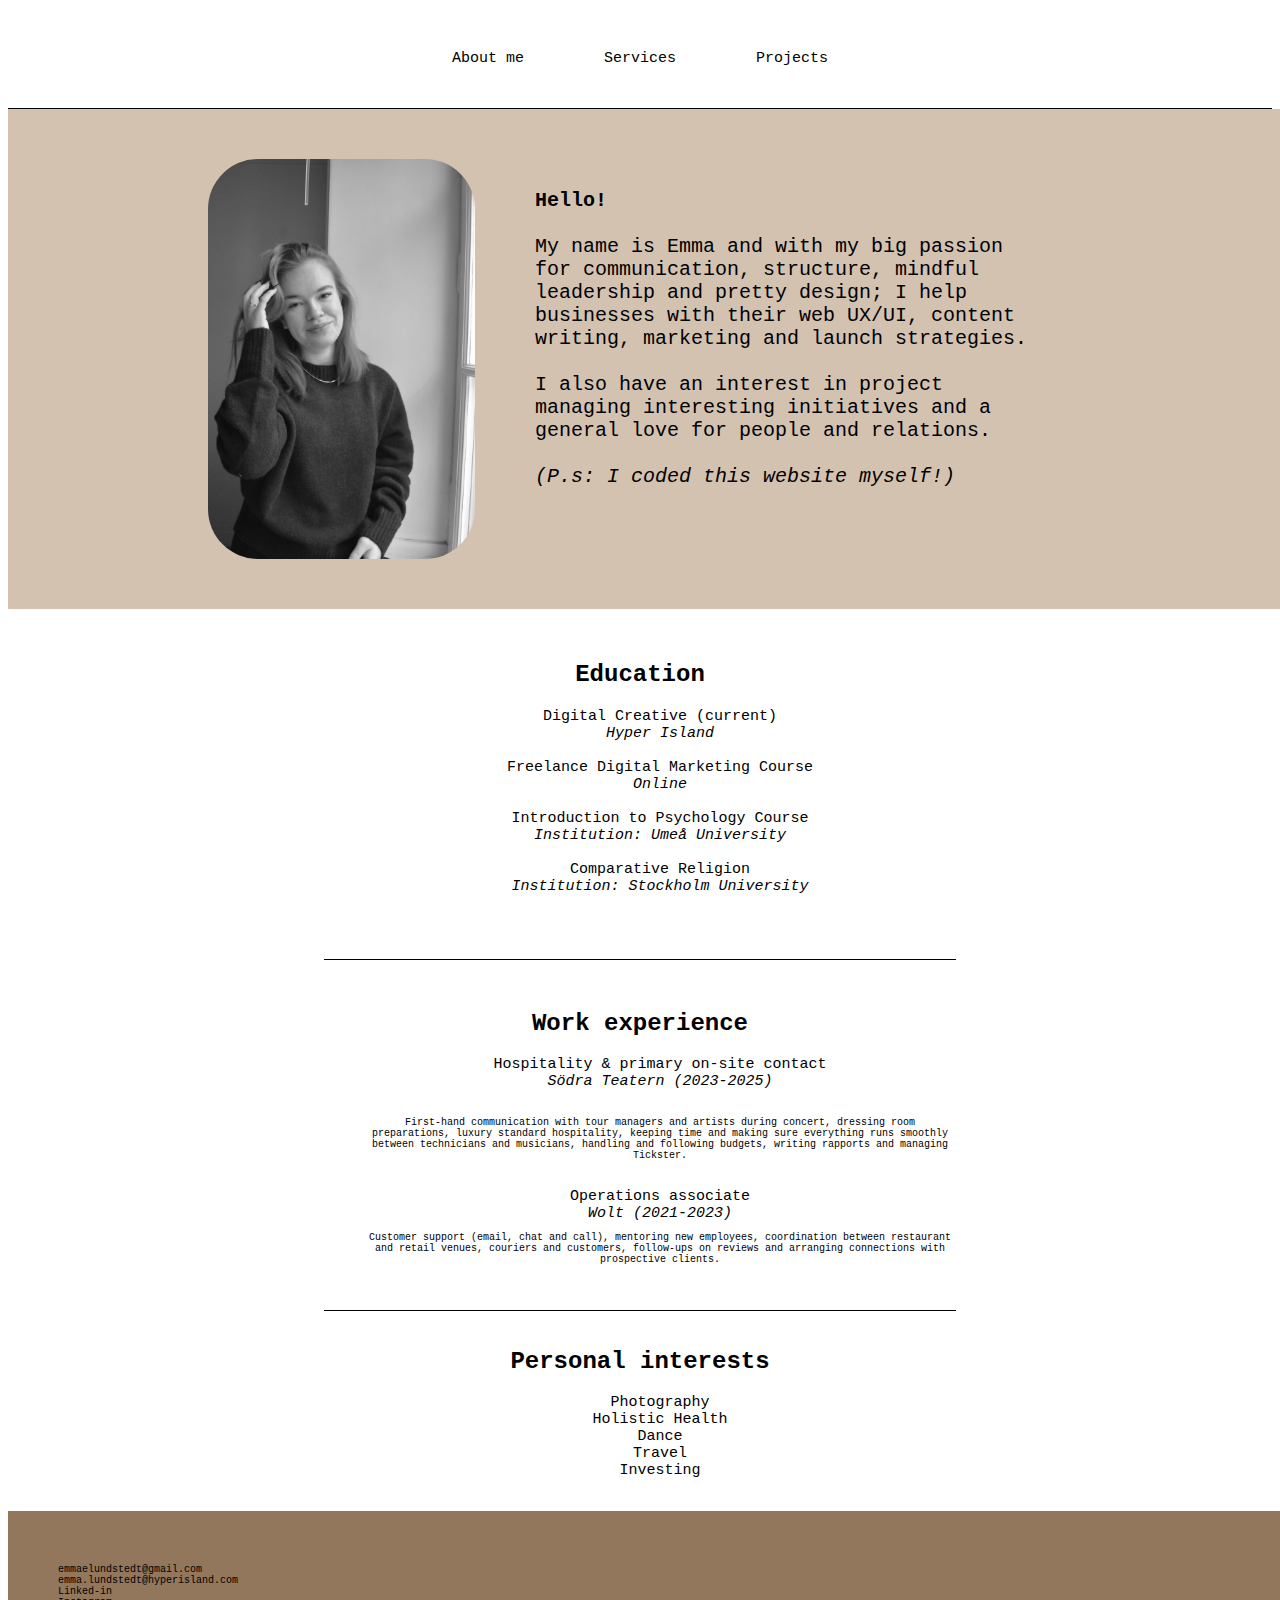
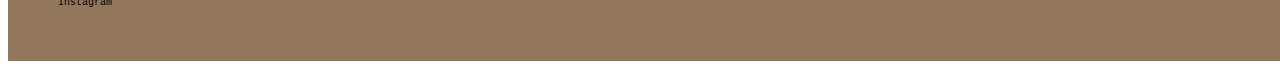
<file: index.html>
<!DOCTYPE html>
<html lang="en">
<head>
  <meta charset="UTF-8">
  <title>Emma Lundstedt</title>
  <link href='style.css' rel='stylesheet'>
</head>
<body>

<nav class="nav">
    <div class="navtext">About me</div>
    <a href="services.html" target="_self"><div class="navtext">Services</div></a>
    <a href="projects.html" target="_self"><div class="navtext">Projects</div></a>
</nav>

<main class="aboutmesection">

    <div class="profilepic"><img class="profileimg" src="profilepic.jpg" height="400px"></div>
    <div class="aboutmebox"><p class="aboutmetext"><strong>Hello!</strong><br><br>My name is Emma and with my big passion for communication, structure, mindful leadership and pretty design; I help businesses with their web UX/UI, content writing, marketing and launch strategies.<br><br>I also have an interest in project managing interesting initiatives and a general love for people and relations.<br><br><i>(P.s: I coded this website myself!)</i></p></div>

</main>

<div class="education">

    <h2>Education</h2>
    <ul>
        <li>Digital Creative (current)<br><i>Hyper Island</i></li><br>
        <li>Freelance Digital Marketing Course<br><i>Online</i></li><br>
        <li>Introduction to Psychology Course<br><i>Institution: Umeå University</i></li><br>
        <li>Comparative Religion<br><i>Institution: Stockholm University</i></li><br>
    </ul>
</div>
<div class="work">

    <h2>Work experience</h2>
    <ul>
        <li>Hospitality & primary on-site contact<br><i>Södra Teatern (2023-2025)</i></li><br>
        <p>First-hand communication with tour managers and artists during concert, dressing room preparations, luxury standard hospitality, keeping time and making sure everything runs smoothly between technicians and musicians, handling and following budgets, writing rapports and managing Tickster.</p><br>
        <li>Operations associate<br><i>Wolt (2021-2023)</i></li>
        <p>Customer support (email, chat and call), mentoring new employees, coordination between restaurant and retail venues, couriers and customers, follow-ups on reviews and arranging connections with prospective clients.</p>
    </ul>

</div>

<div class="personal">

    <h2>Personal interests</h2>
    <ul>
        <li>Photography</li>
        <li>Holistic Health</li>
        <li>Dance</li> 
        <li>Travel</li> 
        <li>Investing</li>
     </ul>
</div>

<div class="contact">
    <div class="contacttext">emmaelundstedt@gmail.com<br>emma.lundstedt@hyperisland.com<br>Linked-in<br><a href="https://www.instagram.com/emmalundstdt/">Instagram</a></div>

</div>


</body>
</file>
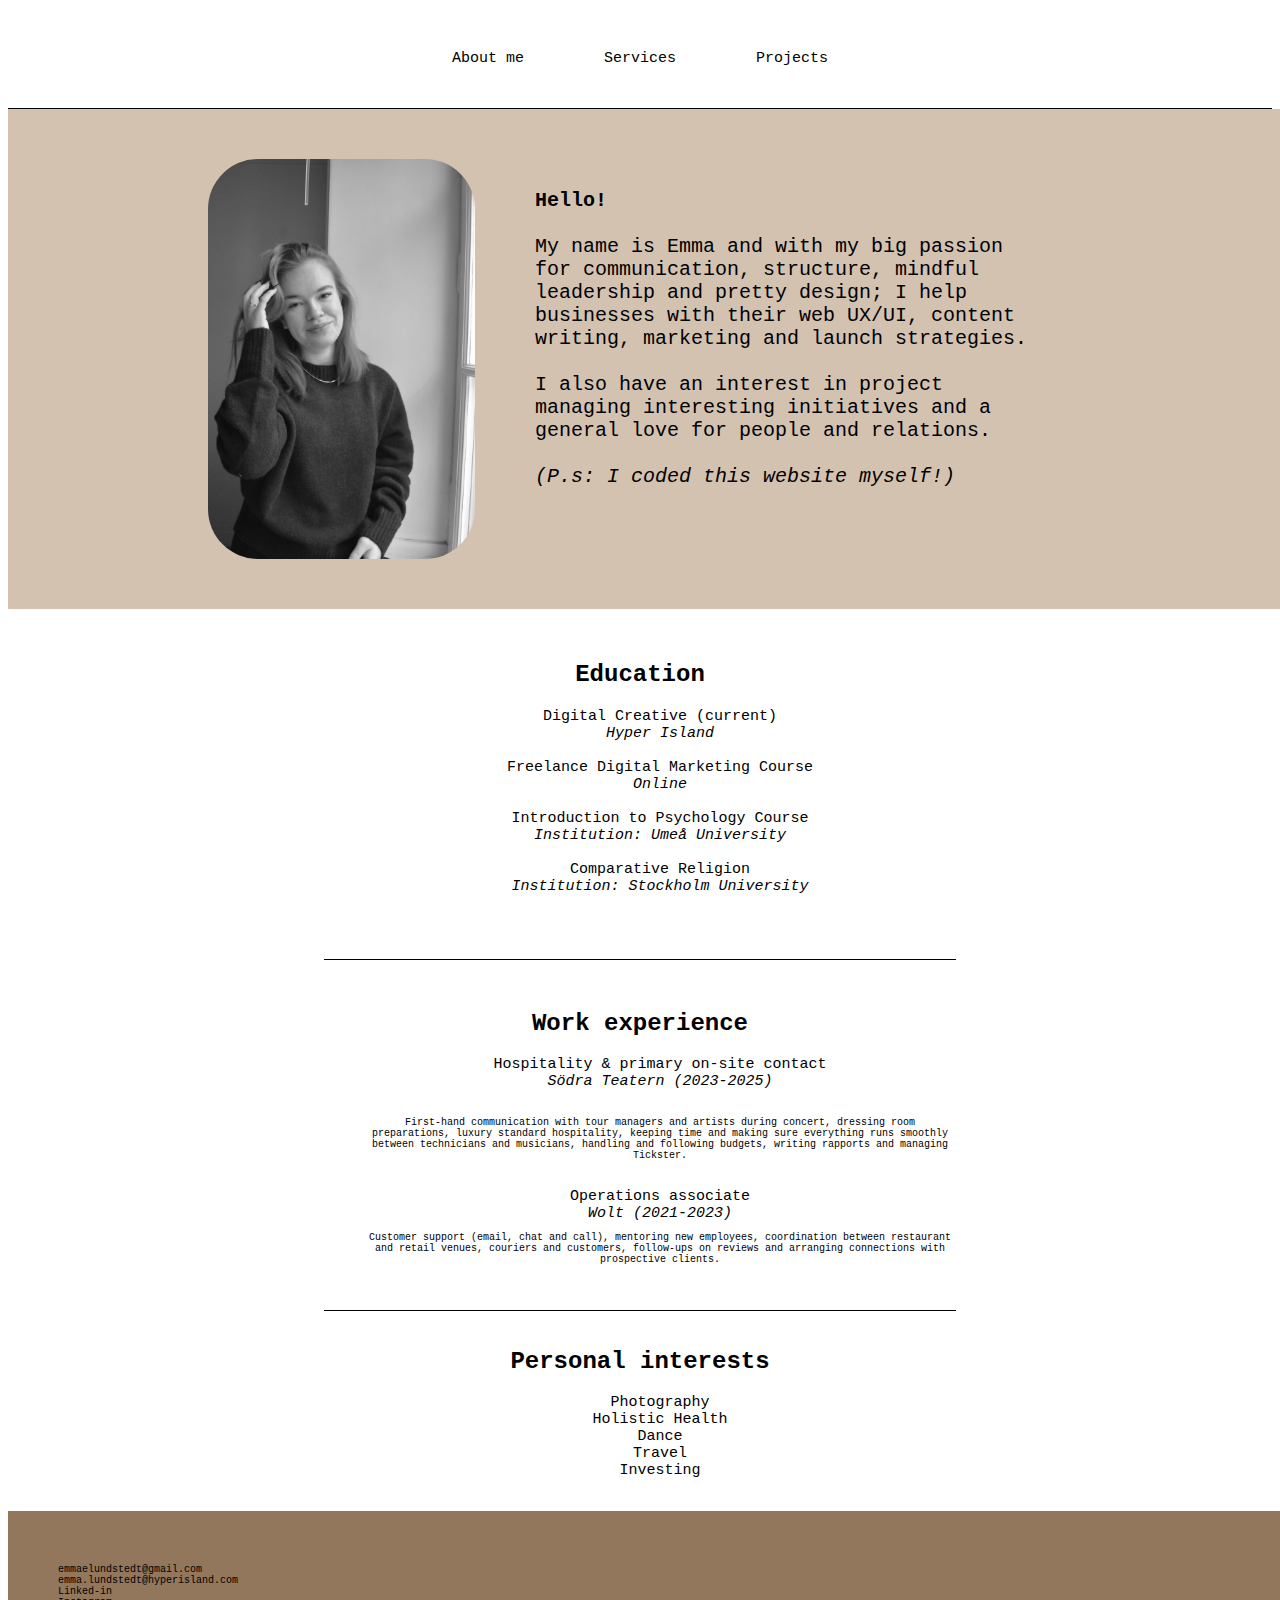
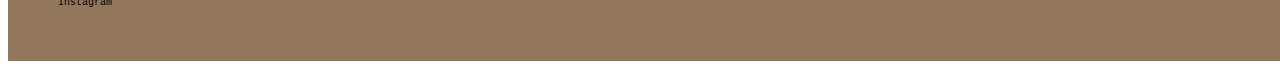
<file: aboutme.html>
<!DOCTYPE html>
<html lang="en">
<head>
  <meta charset="UTF-8">
  <title>Emma Lundstedt</title>
  <link href='style.css' rel='stylesheet'>
</head>
<body>

<nav class="nav">
    <div class="navtext">About me</div>
    <a href="services.html" target="_self"><div class="navtext">Services</div></a>
    <a href="projects.html" target="_self"><div class="navtext">Projects</div></a>
</nav>

<main class="aboutmesection">

    <div class="profilepic"><img class="profileimg" src="profilepic.jpg" height="400px"></div>
    <div class="aboutmebox"><p class="aboutmetext"><strong>Hello!</strong><br><br>My name is Emma and with my big passion for communication, structure, mindful leadership and pretty design; I help businesses with their web UX/UI, content writing, marketing and launch strategies.<br><br>I also have an interest in project managing interesting initiatives and a general love for people and relations.<br><br><i>(P.s: I coded this website myself!)</i></p></div>

</main>

<div class="education">

    <h2>Education</h2>
    <ul>
        <li>Digital Creative (current)<br><i>Hyper Island</i></li><br>
        <li>Freelance Digital Marketing Course<br><i>Online</i></li><br>
        <li>Introduction to Psychology Course<br><i>Institution: Umeå University</i></li><br>
        <li>Comparative Religion<br><i>Institution: Stockholm University</i></li><br>
    </ul>
</div>
<div class="work">

    <h2>Work experience</h2>
    <ul>
        <li>Hospitality & primary on-site contact<br><i>Södra Teatern (2023-2025)</i></li><br>
        <p>First-hand communication with tour managers and artists during concert, dressing room preparations, luxury standard hospitality, keeping time and making sure everything runs smoothly between technicians and musicians, handling and following budgets, writing rapports and managing Tickster.</p><br>
        <li>Operations associate<br><i>Wolt (2021-2023)</i></li>
        <p>Customer support (email, chat and call), mentoring new employees, coordination between restaurant and retail venues, couriers and customers, follow-ups on reviews and arranging connections with prospective clients.</p>
    </ul>

</div>

<div class="personal">

    <h2>Personal interests</h2>
    <ul>
        <li>Photography</li>
        <li>Holistic Health</li>
        <li>Dance</li> 
        <li>Travel</li> 
        <li>Investing</li>
     </ul>
</div>

<div class="contact">
    <div class="contacttext">emmaelundstedt@gmail.com<br>emma.lundstedt@hyperisland.com<br>Linked-in<br><a href="https://www.instagram.com/emmalundstdt/">Instagram</a></div>

</div>


</body>
</file>
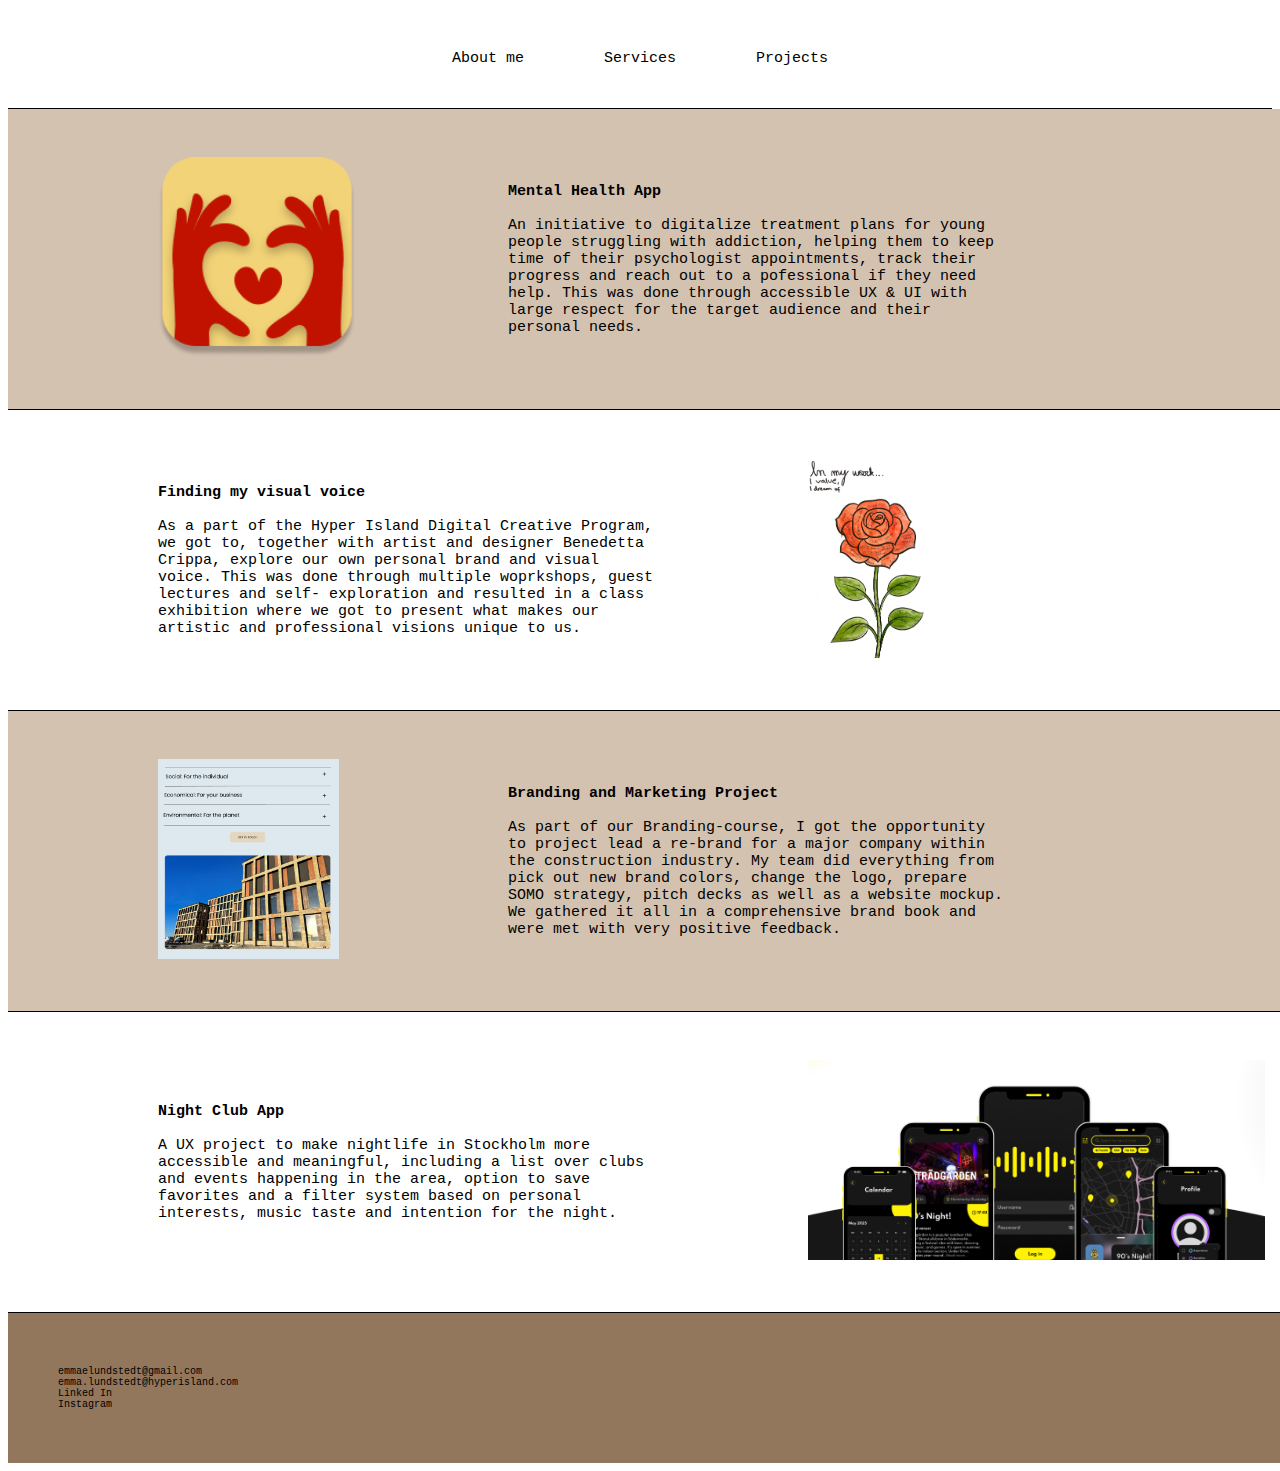
<file: projects.html>
<!DOCTYPE html>
<html lang="en">
<head>
  <meta charset="UTF-8">
  <title>Emma's Projects</title>
  <link href='style.css' rel='stylesheet'>
</head>
<body>

<nav class="nav">
    <a href="index.html" target="_self"><div class="navtext">About me</div></a>
    <a href="services.html" target="_self"><div class="navtext">Services</div></a>
    <div class="navtext">Projects</div>
</nav>

<div class="project1">

    <div class="project1img"><img src="MU.png" height="200px"></div>
    <div class="project1box"><p class="project1text"><strong>Mental Health App</strong><br><br>An initiative to digitalize treatment plans for young people struggling with addiction, helping them to keep time of their psychologist appointments, track their progress and reach out to a pofessional if they need help. This was done through accessible UX & UI with large respect for the target audience and their personal needs.</p></div>

</div>

<div class="project2">

    <div class="project2img"><img class="img2" src="visualvoice.png" height="200px"></div>
    <div class="project2box"><p class="project2text"><strong>Finding my visual voice</strong><br><br>As a part of the Hyper Island Digital Creative Program, we got to, together with artist and designer Benedetta Crippa, explore our own personal brand and visual voice. This was done through multiple woprkshops, guest lectures and self- exploration and resulted in a class exhibition where we got to present what makes our artistic and professional visions unique to us.</p></div>

</div>

<div class="project3">

    <div class="project3img"><img class="img3" src="branding.png" height="200px"></div>
    <div class="project3box"><p class="project3text"><strong>Branding and Marketing Project</strong><br><br>As part of our Branding-course, I got the opportunity to project lead a re-brand for a major company within the construction industry. My team did everything from pick out new brand colors, change the logo, prepare SOMO strategy, pitch decks as well as a website mockup. We gathered it all in a comprehensive brand book and were met with very positive feedback.</p></div>

</div>

<div class="project4">

    <div class="project4img"><img src="nightlist.png" height="200px"></div>
    <div class="project4box"><p class="project4text"><strong>Night Club App</strong><br><br>A UX project to make nightlife in Stockholm more accessible and meaningful, including a list over clubs and events happening in the area, option to save favorites and a filter system based on personal interests, music taste and intention for the night.</p></div>

</div>

<div class="contact">
    <div class="contacttext">emmaelundstedt@gmail.com<br>emma.lundstedt@hyperisland.com<br><a href="https://www.linkedin.com/in/emma-lundstedt-35605b330/" target="_blank">Linked In</a><br><a href="https://www.instagram.com/emmalundstdt/">Instagram</a></div>



</div>

</body>
</file>
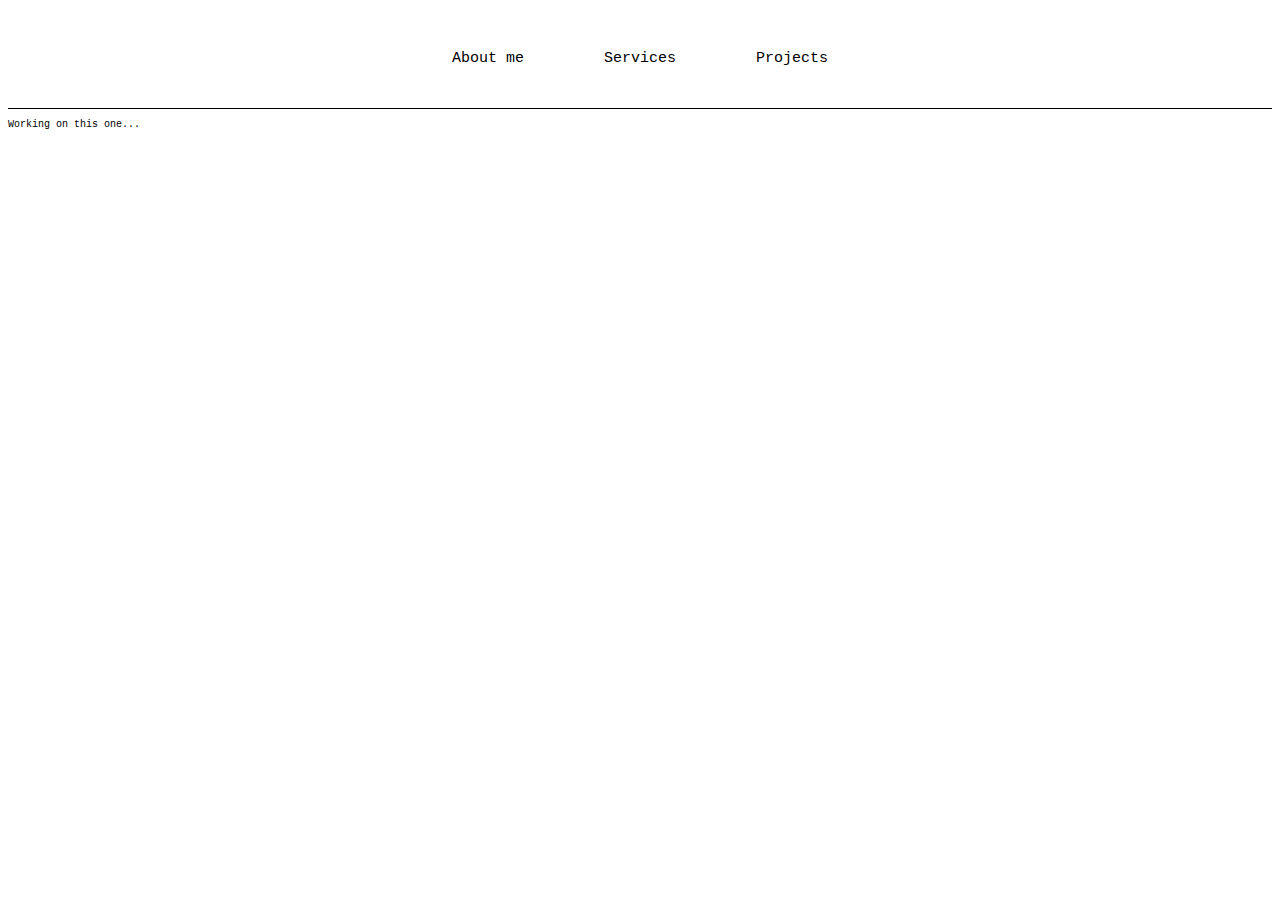
<file: services.html>
<!DOCTYPE html>
<html lang="en">
<head>
  <meta charset="UTF-8">
  <title>Emma Lundstedt</title>
  <link href='style.css' rel='stylesheet'>
</head>
<body>

<nav class="nav">
    <a href="index.html" target="_self"><div class="navtext">About me</div></a>
    <div class="navtext">Services</div>
    <a href="projects.html" target="_self"><div class="navtext">Projects</div></a>
</nav>

<p>Working on this one...</p>

</body>
</file>
<file: style.css>
*{
    font-family: 'Courier New', Courier, monospace;
}

.nav{
    display: flex;
    justify-content: center;
    align-items: center;
    height: 100px;
    border-bottom: 1px solid black;
}

.navtext{
    color: black;
    font-size: 15px;
    margin: 40px;
}

.navtext:hover{
    text-decoration: underline;
    color: black;
}

a{
    text-decoration: none;
    color: black;
}


.aboutmesection{
    position:relative;
    background-color: #d4c2b0;
    height: 500px;
    width: 100vw;
    margin: 0%;
    display: flex;
}

.profilepic{
    padding-top: 50px;
    padding-left: 200px;
}

.profileimg{
    border-radius: 50px;
}

.aboutmebox{
    width: 500px;
    height: 200px;
    padding-top: 60px;
    padding-left: 60px;
}

.aboutmetext{
    font-size: 20px;
    color: black;
}

.education{
    height: 350px;
    width: 50%;
    margin: auto;
    text-align: center;
    align-content: center;
    border-bottom: 1px solid black;
}

ul{
    font-size: 15px;
    color:black;
    list-style-type: none;
}

.work{
    height: 350px;
    width: 50%;
    margin: auto;
    text-align: center;
    align-content: center;
    border-bottom: 1px solid black;
}

p{
    font-size: 10px;
    color:black;
}

.personal{
    height: 200px;
    width: 50%;
    margin: auto;
    text-align: center;
    align-content: center;
}


.project1{
    position:relative;
    background-color: #d4c2b0;
    height: 300px;
    width: 100vw;
    display: flex;
    align-items: center;
    border-bottom: 1px solid black;
}

.project1box{
    position: absolute;
    width: 500px;
    padding-left: 500px;

}


.project1text{
    font-size: 15px;
    color: black;
}


.project1img{
    padding-left:150px;
}

.project2{
        position:relative;
        height: 300px;
        width: 100vw;
        display: flex;
        align-items: center;
        border-bottom: 1px solid black;
}

.project2box{
        position: absolute;
        width: 500px;
        padding-left: 150px;
}

.project2text{
    font-size: 15px;
    color: black;
}

.project2img{
    padding-left: 800px;
}


.project3{
    position:relative;
    background-color: #d4c2b0;
    height: 300px;
    width: 100vw;
    display: flex;
    align-items: center;
    border-bottom: 1px solid black;
}

.project3box{
    position:absolute;
    width: 500px;
    padding-left: 500px;
}

.project3text{
    font-size: 15px;
    color: black;
}

.project3img{
    padding-left: 150px;
}

.project4{
    position:relative;
        height: 300px;
        width: 100vw;
        display: flex;
        align-items: center;
        border-bottom: 1px solid black;
}

.project4box{
    position: absolute;
    width: 500px;
    padding-left: 150px;
}

.project4text{
    font-size: 15px;
    color:black;
}

.project4img{
    padding-left: 800px;
}

.contact{
    background-color: #93775C;
    height: 150px;
    width: 100vw;
    margin: 0%;
    padding-left: 50px;
    display: flex;
    align-items: center;
}

.contacttext{
    font-size: 10px;
    color: black;
}
</file>
